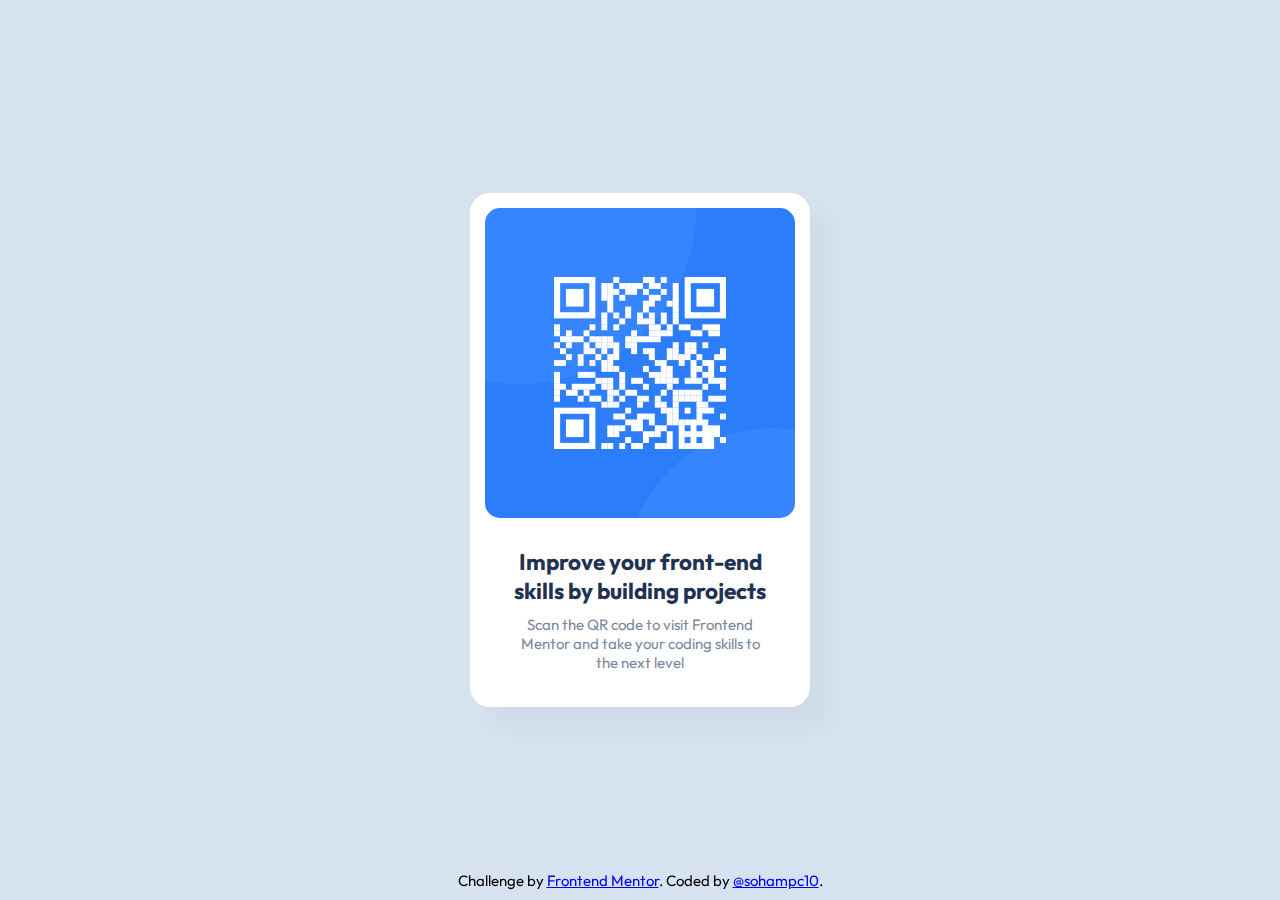
<file: qr-code-component-main/index.html>
<!DOCTYPE html>
<html lang="en">
<head>
  <meta charset="UTF-8">
  <meta name="viewport" content="width=device-width, initial-scale=1.0"> <!-- displays site properly based on user's device -->

  <link rel="icon" type="image/png" sizes="32x32" href="./images/favicon-32x32.png">
  
  <title>Frontend Mentor | QR code component</title>

  <link rel="stylesheet" href="./style.css">
</head>
<body>

  
  <main>
    <div class="container">
      <div class="qr-img">
        <img src="./images/image-qr-code.png" alt="qr code image">
      </div>
      <div class="txt-head">
        <h2>Improve your front-end skills by building projects</h2>
      </div>
      <div class="txt-para">
        <p>Scan the QR code to visit Frontend Mentor and take your coding skills to the next level</p>
      </div>
    </div>
  </main>

  
  
  <div class="attribution">
    Challenge by <a href="https://www.frontendmentor.io?ref=challenge" target="_blank">Frontend Mentor</a>. 
    Coded by <a href="https://twitter.com/sohampc10">@sohampc10</a>.
  </div>
</body>
</html>
</file>
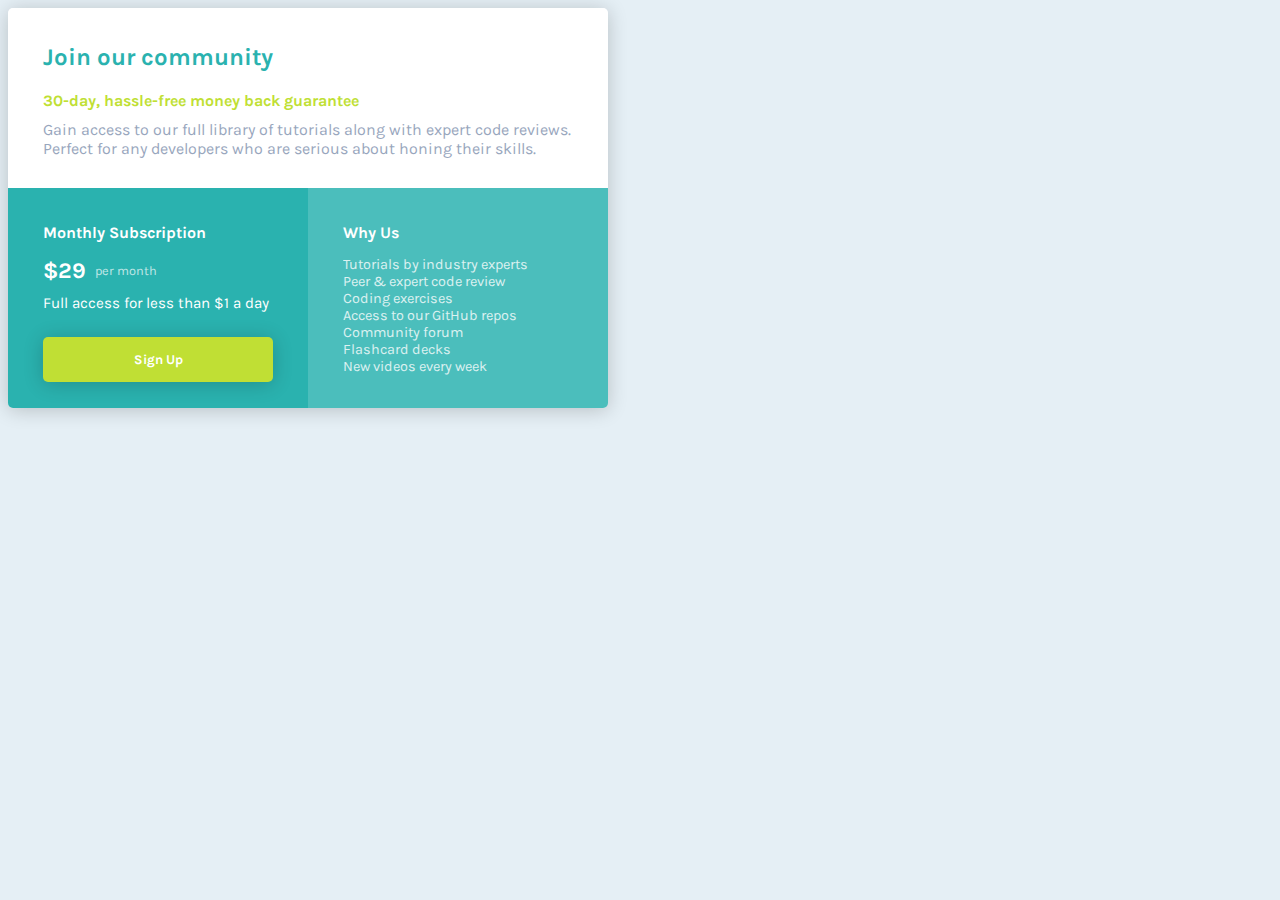
<file: single-price-grid-component-master/index.html>
<!DOCTYPE html>
<html lang="en">
<head>
  <meta charset="UTF-8">
  <meta name="viewport" content="width=device-width, initial-scale=1.0"> <!-- displays site properly based on user's device -->

  <link rel="icon" type="image/png" sizes="32x32" href="./images/favicon-32x32.png">
  
  <title>Frontend Mentor | Single Price Grid Component</title>
  <link rel="stylesheet" href="style.css">
  <link rel="preconnect" href="https://fonts.googleapis.com">
  <link rel="preconnect" href="https://fonts.gstatic.com" crossorigin>
  <link href="https://fonts.googleapis.com/css2?family=Karla:ital,wght@0,200..800;1,200..800&display=swap"
    rel="stylesheet">

  <!-- Feel free to remove these styles or customise in your own stylesheet 👍 -->
  <style>
    .attribution { font-size: 11px; text-align: center; }
    .attribution a { color: hsl(228, 45%, 44%); }
  </style>
</head>
<body>
  <div id="card">
    <div id="top-area">
      <h2>Join our community</h2>
      <h4>30-day, hassle-free money back guarantee</h4>
      <p>Gain access to our full library of tutorials along with expert code reviews. 
        Perfect for any developers who are serious about honing their skills.</p>
    </div>
    <div id="bottom-area">
      <div id="left-area">
        <h4>Monthly Subscription</h4>
        <div id="price-container">
          <div id="price">$29</div>
          <div id="time">per month</div>
        </div>
        <p>Full access for less than $1 a day</p>
        <button>Sign Up</button>
      </div><div id="right-area">
        <h4>Why Us</h4>
        <ul>
          <li>Tutorials by industry experts</li>
          <li>Peer & expert code review</li>
          <li>Coding exercises</li>
          <li>Access to our GitHub repos</li>
          <li>Community forum</li>
          <li>Flashcard decks</li>
          <li>New videos every week</li>
        </ul>
      </div>
    </div>
  </div>

  
  <!-- <footer>
    <p class="attribution">
      Challenge by <a href="https://www.frontendmentor.io?ref=challenge" target="_blank">Frontend Mentor</a>. 
      Coded by <a href="#">Your Name Here</a>.
    </p>
  </footer> -->
</body>
</html>
</file>
<file: qr-code-component-main/style.css>
@import url('https://fonts.googleapis.com/css2?family=Outfit:wght@400;700&display=swap');

*{
    margin: 0;
    padding: 0;
    box-sizing: border-box;
}

body{
    width: 100vw;
    min-height: 100vh;
    background-color: hsl(212, 45%, 89%);
    font-family: 'Outfit', sans-serif;
    font-size: 15px;
    display: flex;
    align-items: center;
}

main{
    width: 100%;
    height: 100%;
    display: flex;
    align-items: center;
    justify-content: center;
}

.container{
    background-color: hsl(0, 0%, 100%);
    max-width: 340px;
    padding: 15px;
    margin: 0 auto;
    border-radius: 20px;
    display: flex;
    flex-direction: column;
    justify-content: space-between;
    box-shadow: 20px 20px 20px rgba(0, 0, 0, 0.03);
}

.qr-img{
    padding-bottom: 15px;
    width: 100%;
    height: 60%;
}

.qr-img img{
    width: 100%;
    height: 100%;
    border-radius: 15px;
}

.txt-head{
    font-weight: 700;
    text-align: center;
    padding: 10px;
    color: hsl(218, 44%, 22%);
}

.txt-para{
    font-weight: 400;
    text-align: center;
    color: hsl(220, 15%, 55%);
    padding-left: 25px;
    padding-right: 25px;
    padding-bottom: 20px;
}

.attribution{
    position: fixed;
    bottom: 10px;
    left: 50%;
    transform: translateX(-50%);
}
</file>
<file: single-price-grid-component-master/style.css>
html{
    box-sizing: border-box;
    font-family: 'Karla', sans-serif;
    font-size: 16px;
    font-weight: 400;
}

body{
    background-color: hsl(204, 43%, 93%);
}

h2, h4, p{
    margin: 0;
}

*, *::before, *::after{
    box-sizing: inherit;
}

#card{
    width: 600px;
    height: 400px;
    box-shadow: 0px 2px 20px 0px rgba(0,0,0,0.2);
    border-radius: 5px;
    overflow: hidden;
}

#top-area{
    width: 100%;
    height: 45%;
    background-color: white;
    padding: 35px;
}

#bottom-area{
    width: 100%;
    height: 55%;
}

#left-area{
    display: inline-block;
    width: 50%;
    height: 100%;
    vertical-align: top;
    background-color: hsl(179, 62%, 43%);
    color: white;
    padding: 35px;
}

#right-area{
    display: inline-block;
    width: 50%;
    height: 100%;
    vertical-align: top;
    background-color: hsl(179, 47%, 52%);
    color: white;
    padding: 35px;
}

#top-area h2{
    color: hsl(179, 62%, 43%);
    margin-bottom: 20px;
}

#top-area h4{
    color: hsl(71, 73%, 54%);
    margin-bottom: 10px;
    font-weight: 700;
}

#top-area p{
    color: hsl(218, 22%, 67%);
}

button{
    background-color: hsl(71, 73%, 54%);
    color: white;
    border: none;
    padding: 15px;
    width: 100%;
    border-radius: 5px;
    box-shadow: 0px 2px 20px 0px rgba(0,0,0,0.2);
    font-family: 'Karla', sans-serif;
    font-weight: 700;
    transition: all .5s ease-in-out;
}

button:hover{
    cursor: pointer;
    transform: scale(1.1);
}

#price{
    font-weight: 700;
    font-size: 1.4rem;
}

#left-area h4{
    margin-bottom: 15px;
}

#left-area p{
    font-size: 0.95rem;
    margin-bottom: 25px;
}

#price{
    display: inline-block;
}

#time{
    display: inline-block;
    position: relative;
    top: -3px;
    font-size: 0.8rem;
    opacity: 0.7;
    margin-left: 5px;
}

#price-container{
    margin-bottom: 10px;
}

ul{
    padding: 0;
    list-style: none;
    opacity: 0.8;
    font-size: 0.9rem;
}
</file>
